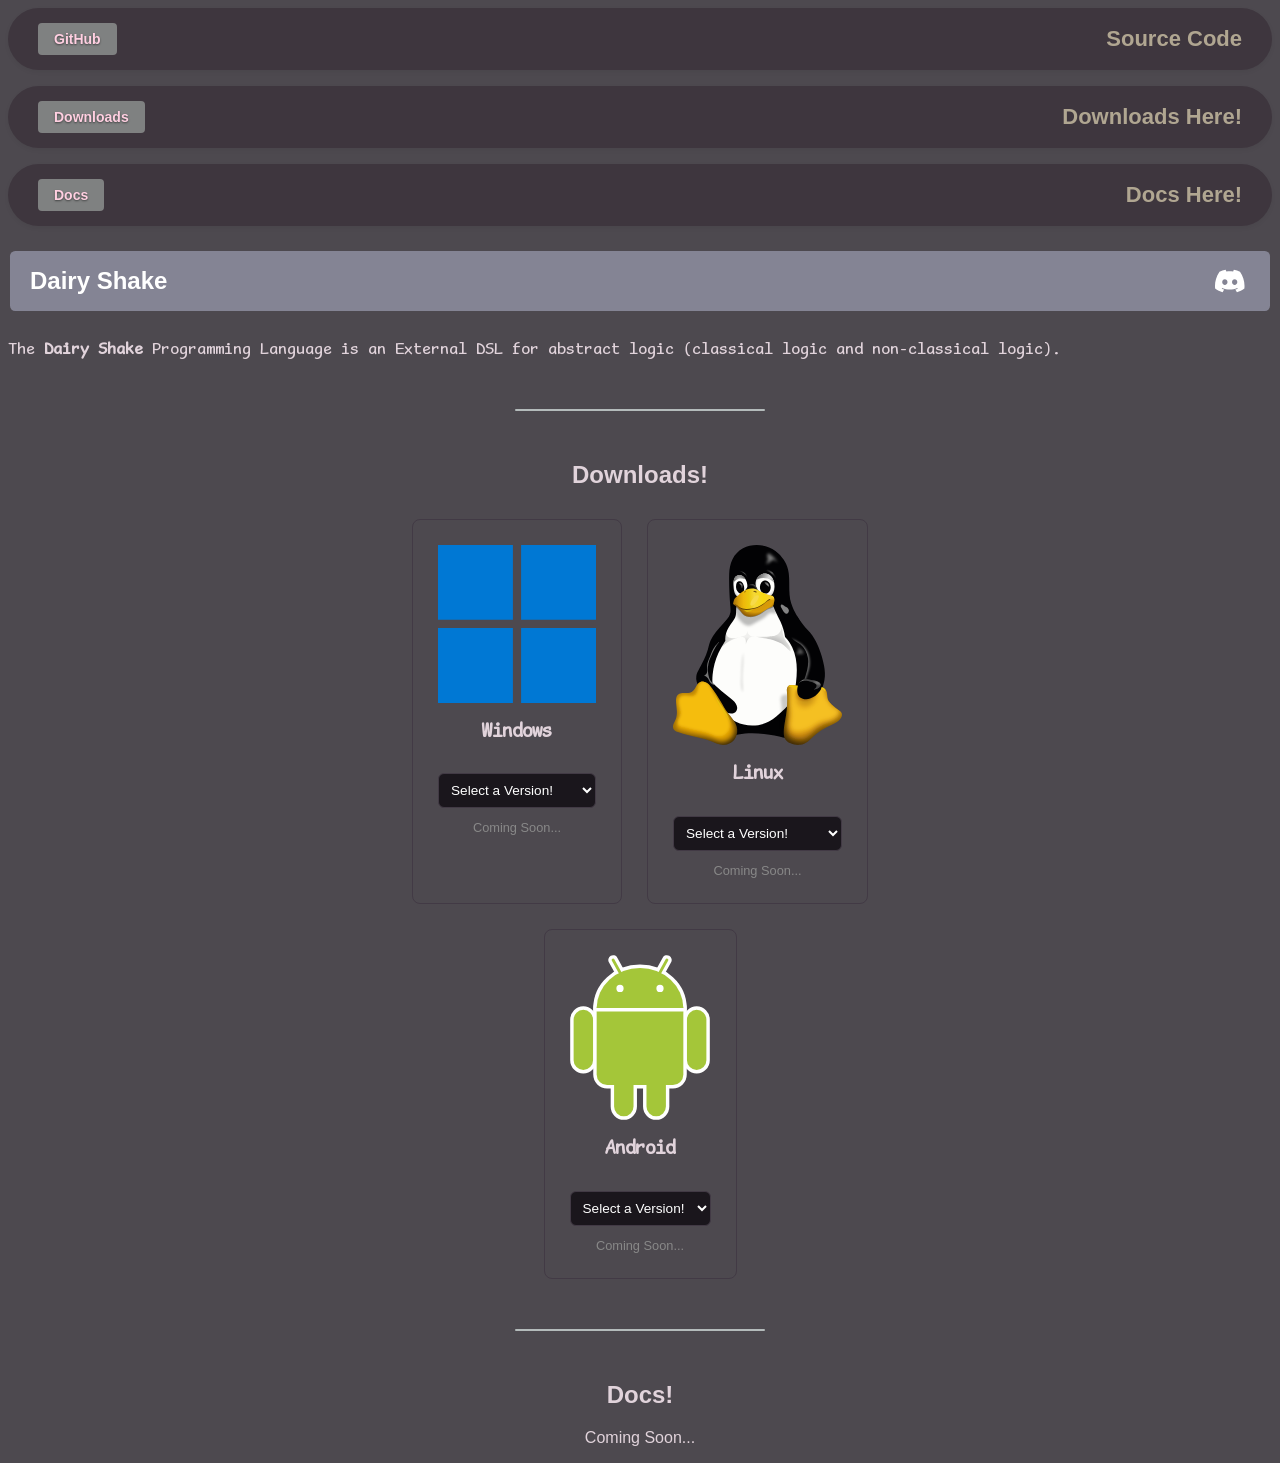
<file: index.html>
<!DOCTYPE html>
<html dir="ltr" lang="en" class lazy-loaded="true">
	<head>
		<link rel="stylesheet" href="index.css">
		<meta charset="UTF-8">
		<meta name="viewport" content="width=device-width, initial-scale=1.0">
		<title>Dairy Shake</title>
	</head>
	<body style="background: rgb(77, 73, 79);">
		<main>
			<header class="header-site">
				<nav class="menu-button">
					<a href="https://github.com/flyhiawa/Dairy-Shake" target="_blank" class="button-nav">GitHub</a>
				</nav>
				<div class="text-button">Source Code</div>
			</header>
			<header class="header-site">
				<nav class="menu-button">
					<a href="#downloads" class="button-nav">Downloads</a>
				</nav>
				<div class="text-button">Downloads Here!</div>
			</header>
			<header class="header-site">
				<nav class="menu-button">
					<a href="#docs" class="button-nav">Docs</a>
				</nav>
				<div class="text-button">Docs Here!</div>
			</header>
			<section class="name">
				<h1 translate="no">Dairy Shake</h1>

				<div class="social-icons">
					<a href="https://discord.gg/3Gqt7hwz9w" target="_blank" rel="noopener noreferrer" class="icon-square" title="Discord">
						<img src="img/discord.svg" alt="Discord">
					</a>
				</div>
			</section>
			<section class="section-site">
				<p class="description">The <b>Dairy Shake</b> Programming Language is an External DSL for abstract logic (classical logic and non-classical logic).</h2>
			</section>
			<hr>
			<section class="section-site">
				<section id="downloads">
					<h2 style="text-align: center; font-family: sans-serif; color: rgb(225, 211, 219);">Downloads!</h2>
					<div class="platforms">
						<div class="line-top">
							<div class="card-platform">
								<img src="img/windows.svg" alt="Windows" class="icon-platform">
								<h3 class="description">Windows</h3>
								<select class="menu-download" name="windows-version">
									<option value="" disabled selected>Select a Version!</option>
									<option value="win-x64">Windows x64 (.exe)</option>
								</select>
								<span class="status-badge">Coming Soon...</span>
							</div>
							<div class="card-platform">
								<img src="img/tux.svg" alt="Linux" class="icon-platform">
								<h3 class="description">Linux</h3>
								<select class="menu-download" name="linux-version">
									<option value="" disabled selected>Select a Version!</option>
									<option value="linux-x64">Linux x86_64 (.tar.gz)</option>
								</select>
								<span class="status-badge">Coming Soon...</span>
							</div>
						</div>
						<div class="line-bottom">
							<div class="card-platform">
								<img src="img/android.svg" alt="Android" class="icon-platform">
								<h3 class="description">Android</h3>
								<select class="menu-download" name="android-version">
									<option value="" disabled selected>Select a Version!</option>
									<option value="android-arm64">Android ARM64</option>
									<option value="android-armv7">Android ARMv7</option>
									<option value="android-x86_64">Android x86_64</option>
								</select>
								<span class="status-badge">Coming Soon...</span>
							</div>
						</div>
					</div>
				</section>
			</section>
			<hr>
			<section class="section-site">
				<section id="docs">
					<h2 style="text-align: center; font-family: sans-serif; color: rgb(225, 211, 219);">Docs!</h2>
					<p style="font-family: sans-serif; color: rgb(225, 211, 219); text-align: center;">
						Coming Soon...
					</p>
				</section>
			</section>
		</main>
	</body>
</html>
</file>
<file: index.css>
html {
  scroll-behavior: smooth;
}

.header-site {
  display: flex;
  justify-content: space-between;
  align-items: center;
  padding: 15px 30px;
  border-radius: 50pt;
  background-color: rgb(62, 54, 62);
  box-shadow: 0 2px 5px rgba(0,0,0,0.05);
  margin-bottom: 12pt;
}
.text-button {
  font-family: sans-serif;
  font-weight: bold;
  font-size: 22px;
  color: rgb(176, 166, 145);
}

.button-nav {
  display: inline-flex;
  align-items: center;
  
  background-color: rgb(127, 129, 129);
  color: rgb(255, 207, 225);
  
  padding: 8px 16px;
  font-family: sans-serif;
  font-size: 14px;
  font-weight: 700;
  text-decoration: none;
  border-radius: 4px;
  text-shadow: 0px 1px 2px rgba(0, 0, 0, 0.5);
  
  transition: all 0.2s ease-in-out;
}
.button-nav:hover {
  background-color: rgb(181, 175, 161);
  color: rgb(141, 130, 145);
  box-shadow: 0 0 10px rgba(153, 204, 204, 0.6);
  cursor: pointer;
}

.name {
	display: flex;
  justify-content: space-between;
	align-items: center;
	gap: 20px;
	background-color: rgb(132, 132, 148);
	color: rgb(255, 255, 255);
	padding: 10px 20px;
	margin-top: 25px;
	margin-bottom: 30px;
	margin-left: 2px;
	margin-right: 2px;
	border-radius: 5.2px;
	font-family: sans-serif;
}

.social-icons {
  display: flex;
  align-items: center;
  gap: 12px;
}

.icon-square {
  display: flex;
  align-items: center;
  justify-content: center;
  width: 40px;
  height: 40px;
}

.icon-square img {
  width: 30px;                    
  height: 30px;
  display: block;
}

.name h1 {
	font-size: 24px;
	margin: 0;
	flex-wrap: 1;
	font-weight: bold;
}

@font-face {
  font-family: 'Comic Mono';
  src: url('fonts/ComicMono.woff2') format('woff2');
  font-weight: normal;
  font-style: normal;
  font-display: swap;
}

hr {
  border: none;
  height: 2px;
  background-color: rgb(180, 187, 187);
  margin: 50px auto;
  border-radius: 2px;
  width: 250px;
}

.description {
  font-family: 'Comic Mono', monospace;
  color: rgb(225, 211, 219);
}

.platforms {
  display: flex;
  flex-direction: column;
  gap: 25px;
  margin-top: 30px;
}

.line-top {
  display: flex;
  justify-content: center;
  gap: 25px;
}

.line-bottom {
  display: flex;
  justify-content: center;
}

.card-platform {
  padding: 25px;
    border-radius: 8px;
    width: auto;
    height: auto;
    border: 1px solid #423a45;
    display: flex;
    flex-direction: column;
    align-items: center;
    font-family: sans-serif;
}

.icone-plataforma {
    width: 45px;
    height: 45px;
    display: block;
    margin: 0 auto 10px auto; 
}

.card-plataforma h3 {
    margin: 0 0 12px 0;
    font-size: 1.3rem;
    text-align: center;
    color: rgb(225, 211, 219);
    font-family: sans-serif;
}

.menu-download {
    background-color: #1a161c;
    color: #fff;
    border: 1px solid #423a45;
    padding: 8px;
    border-radius: 6px;
    font-family: sans-serif;
    font-size: 0.85rem;
    margin: 12px 0;
    width: 100%;
    cursor: pointer;
}

.status-badge {
    font-size: 0.8rem;
    color: #888;
}
</file>
